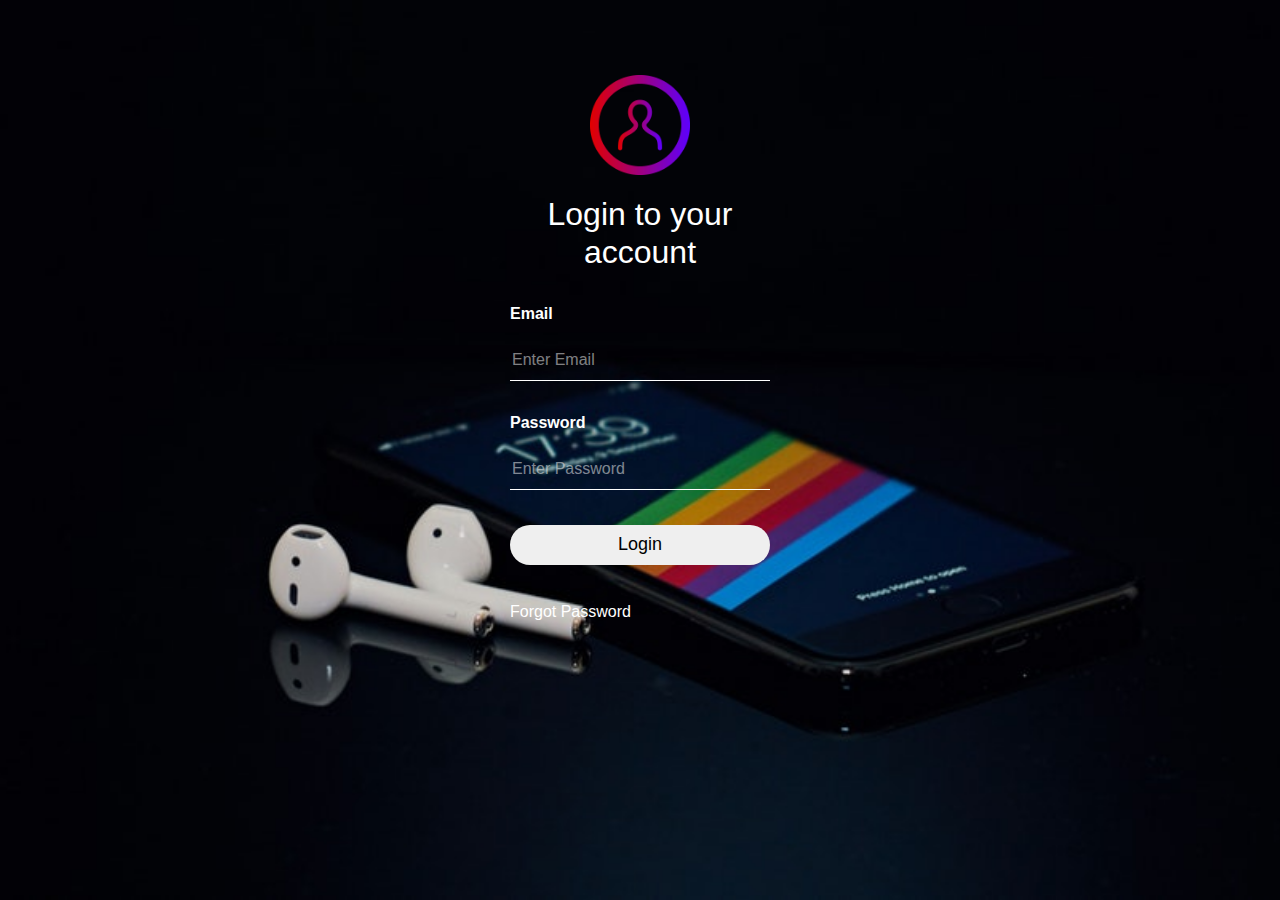
<file: login.html>
<!DOCTYPE html>
<html lang="en">
<head>
	<meta charset="UTF-8">
	<meta name="viewport" content="width=device-width, initial-scale=1">

	<title>LOGIN Page</title>
	<link rel="stylesheet" href="css/bootstrap.min.css">
	 <script src="js/jquery.min.js"></script>
	<script src="js/popper.min.js"></script>
	<script src="js/bootstrap.min.js"></script>
	<script src="validation/loginvalidation.js"></script>

	<style type="text/css">
		
	body { 
  	background: url(logsignpic/ss.jpg) no-repeat center center fixed; 
  	-webkit-background-size: cover;
  	-moz-background-size: cover;
  	-o-background-size: cover;
  	background-size: cover;
		}
	.box{
		background: rgba(0,0,0,-5);
		color: #fff;
		width: 320px;
		height: 420px;
		top: 50%;
		left: 50%;
		transform: translate(-50% -50%);
		box-sizing: absolute;
		padding: 70px 30px;
		margin: auto;
		margin-top: 125px;
	}
	.logimg{
		width: 100px;
		height: 100px;
		overflow: hidden;
		position: absolute;
		margin-top: -120px;
		margin-left: 80px;
		
	}
	h2{
		margin:0;
		padding: 0 0 20px;
		text-align: center;
	}
	.box p{
		margin:0;
		padding-left: 0;
		font-weight: bold;
		color:#fff;
		margin-top: 10px;
	}
	.box input{
		width: 100%;
		margin-top: 15px;
		margin-bottom: 20px;
	}
	.box input[type="text"],
	.box input[type="password"]
	{
		border:none;
		border-bottom: 1px solid #fff;
		background:transparent;
		outline: none;
		height: 40px;
		color:#fff;
		font-size: 16px;
	}
	::placeholder{
		color:rgba(255,255,255,.5);
	}
	.box input[type="submit"]
	{
		border:none;
		outline: none;
		height: 40px;
		font-size: 18px;
		cursor: pointer;
		border-radius: 20px;
		margin-bottom: 35px;
	}
	a{
		text-decoration: none;
		color:#fff;
		margin-top: 15px;
	}
	
	</style>




</script>
</head>
<body>
	
	
	<div class="container-fluid">
		 
	
  <div class="row justify-content-md-center">
   
    <div class="col-md-auto">
      <div class="box">
		<img src="logsignpic/lov.png" class="logimg">	

			<h2>Login to your account</h2>

		<form onsubmit="return validate(this)">

			<p>Email</p>
				<input type="text" id="uname" name="email" placeholder="Enter Email" onclick="removename_error()" ><span id="email-error" style="color:white;"></span>
			<p>Password</p>
				<input type="Password" id="pwd" name="pass" placeholder="Enter Password" onclick="removepass_error()" >
				<span id="pass-error" style="color:white"></span>
				
				<input type="submit" value="Login" name="btn" href="">
				
				<a href="#"> Forgot Password</a>
		</form>

	</div>
    </div>
    
  </div>
</div>




</body>
</html>
</file>
